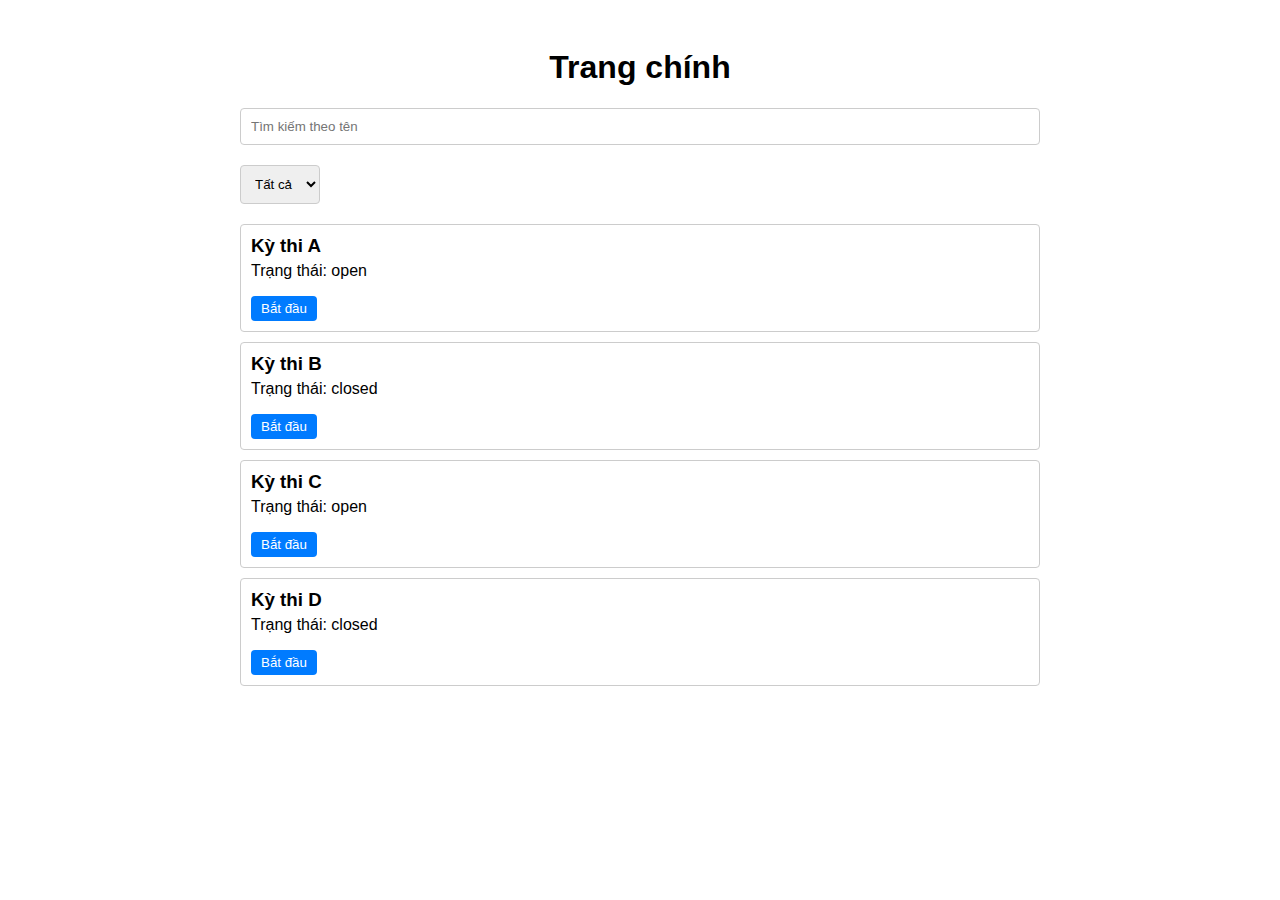
<file: index.html>
<!DOCTYPE html>
<html>
<head>
  <title>Trang chính</title>
  <style>
    /* CSS để tạo kiểu cho giao diện người dùng */
    body {
      font-family: Arial, sans-serif;
    }

    .container {
      max-width: 800px;
      margin: 0 auto;
      padding: 20px;
    }

    h1 {
      text-align: center;
    }

    .search-container {
      margin-bottom: 20px;
    }

    .search-container input[type=text] {
      padding: 10px;
      width: 100%;
      border: 1px solid #ccc;
      border-radius: 4px;
      box-sizing: border-box;
    }

    .status-filter {
      margin-bottom: 20px;
    }

    .status-filter select {
      padding: 10px;
      border: 1px solid #ccc;
      border-radius: 4px;
    }

    .exam-list {
      list-style-type: none;
      padding: 0;
      margin: 0;
    }

    .exam-list-item {
      border: 1px solid #ccc;
      border-radius: 4px;
      padding: 10px;
      margin-bottom: 10px;
    }

    .exam-list-item h3 {
      margin: 0;
    }

    .exam-list-item p {
      margin-top: 5px;
    }

    .start-button {
      background-color: #007bff;
      color: #fff;
      border: none;
      border-radius: 4px;
      padding: 5px 10px;
      cursor: pointer;
    }
  </style>
</head>
<body>
  <div class="container">
    <h1>Trang chính</h1>

    <div class="search-container">
      <input type="text" id="search-input" placeholder="Tìm kiếm theo tên">
    </div>

    <div class="status-filter">
      <select id="status-filter-select">
        <option value="">Tất cả</option>
        <option value="open">Mở</option>
        <option value="closed">Đóng</option>
      </select>
    </div>

    <ul class="exam-list" id="exam-list">
      <!-- Danh sách các kỳ thi sẽ được thêm vào đây bằng JavaScript -->
    </ul>
  </div>

  <script>
    // Dữ liệu mẫu về danh sách các kỳ thi
    var exams = [
      {
        name: "Kỳ thi A",
        status: "open"
      },
      {
        name: "Kỳ thi B",
        status: "closed"
      },
      {
        name: "Kỳ thi C",
        status: "open"
      },
      {
        name: "Kỳ thi D",
        status: "closed"
      }
    ];

    // Hiển thị danh sách các kỳ thi ban đầu
    displayExamList(exams);

    // Xử lý sự kiện khi người dùng nhập vào ô tìm kiếm
    document.getElementById('search-input').addEventListener('input', function() {
      var searchTerm = this.value.toLowerCase();
      var filteredExams = exams.filter(function(exam) {
        return exam.name.toLowerCase().includes(searchTerm);
      });
      displayExamList(filteredExams);
    });

    // Xử lý sự kiện khi người dùng chọn lọc theo trạng thái kỳ thi
    document.getElementById('status-filter-select').addEventListener('change', function() {
      var statusFilter = this.value;
      var filteredExams = exams.filter(function(exam) {
        if (statusFilter === "") {
          return true;
        } else {
          return exam.status === statusFilter;
        }
      });
      displayExamList(filteredExams);
    });

    // Hàm hiển thị danh sách các kỳ thi
    function displayExamList(examData) {
      var examListElement = document.getElementById('exam-list');
      examListElement.innerHTML = '';

      if (examData.length === 0) {
        var noResultItem = document.createElement('li');
        noResultItem.textContent = 'Không có kết quả phù hợp.';
        examListElement.appendChild(noResultItem);
      } else {
        examData.forEach(function(exam) {
          var examItem = document.createElement('li');
          examItem.className = 'exam-list-item';

          var examName = document.createElement('h3');
          examName.textContent = exam.name;
          examItem.appendChild(examName);

          var examStatus = document.createElement('p');
          examStatus.textContent = 'Trạng thái: ' + exam.status;
          examItem.appendChild(examStatus);

          var startButton = document.createElement('button');
          startButton.className = 'start-button';
          startButton.textContent = 'Bắt đầu';
          // Xử lý sự kiện khi người dùng nhấp vào nút "Bắt đầu"
          startButton.addEventListener('click', function() {
            startExam(exam.name,exam.status);
          });
          examItem.appendChild(startButton);

          examListElement.appendChild(examItem);
        });
      }
    }

    // Hàm xử lý khi người dùng nhấp vào nút "Bắt đầu" của một kỳ thi
    function startExam(examName,examStatus) {
      // Thực hiện các hành động cần thiết khi bắt đầu làm bài thi
      if (examName === "Kỳ thi A" && examStatus ==="open"){
        window.location.href = "baithi.html"
      }
      else{
        console.log("Không thể tham gia bài thi này")
      }
      if (examName === "Kỳ thi B" && examStatus ==="open"){
        window.location.href = "baithi.html"
      }
      else{
        console.log("Không thể tham gia bài thi này")
      }
      if (examName === "Kỳ thi C" && examStatus ==="open"){
        window.location.href = "baithi.html"
      }
      else{
        console.log("Không thể tham gia bài thi này")
      }
      if (examName === "Kỳ thi D" && examStatus ==="open"){
        window.location.href = "baithi.html"
      }
      else{
        console.log("Không thể tham gia bài thi này")
      }
    }
  </script>
</body>
</html>
</file>
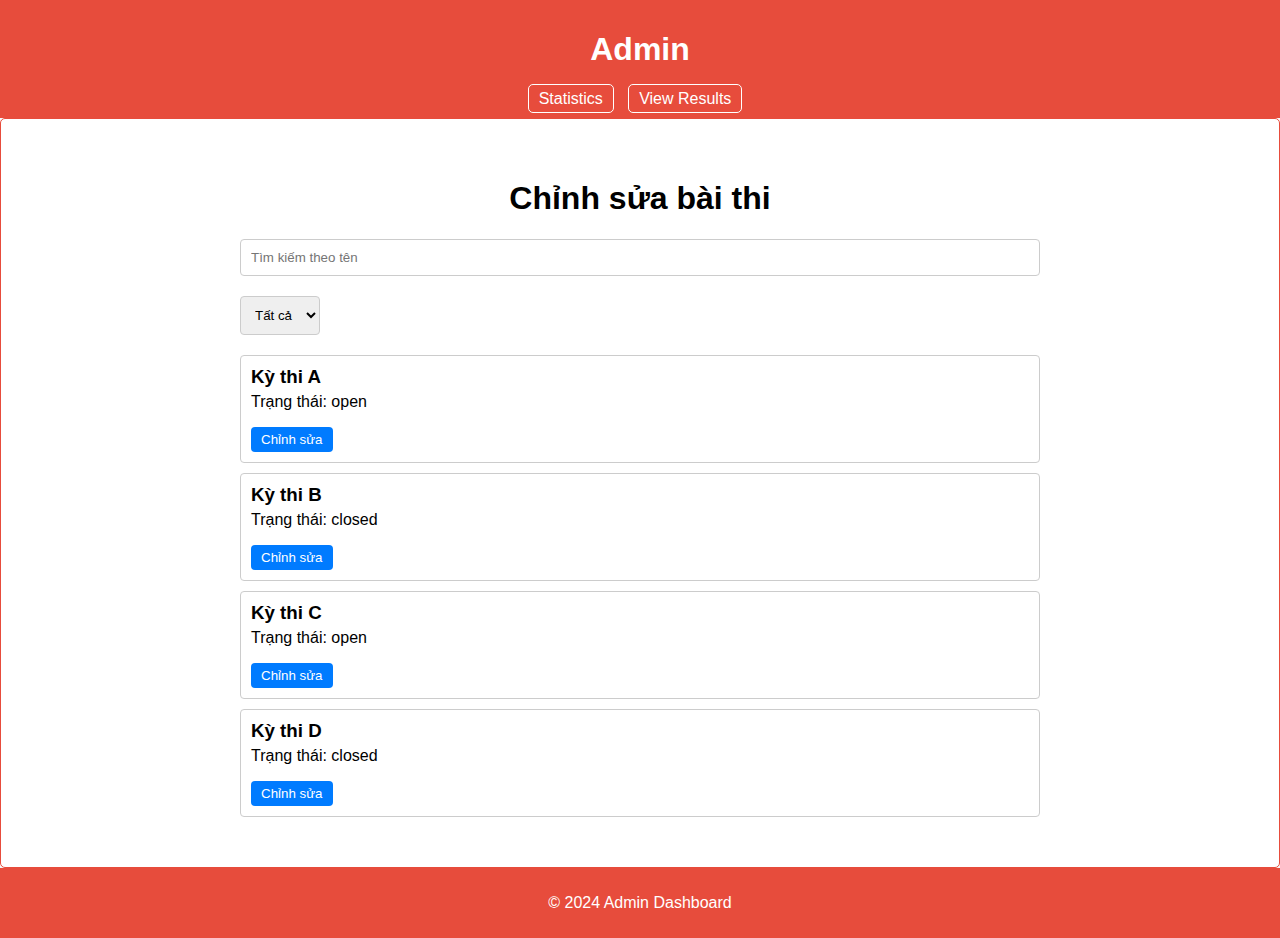
<file: admin.html>
<!DOCTYPE html>
<html>
<head>
  <title>Admin </title>
  <link rel="stylesheet" type="text/css" href="admin.css">
</head>
<body>
  <header>
    <h1>Admin </h1>
    <nav>
      <ul>
        <li><a href="statistics.html">Statistics</a></li>
        <li><a href="view-results.html">View Results</a></li>
      </ul>
    </nav>
  </header>
  <section id="content">
    <div class="container">
      <h1>Chỉnh sửa bài thi</h1>
  
      <div class="search-container">
        <input type="text" id="search-input" placeholder="Tìm kiếm theo tên">
      </div>
  
      <div class="status-filter">
        <select id="status-filter-select">
          <option value="">Tất cả</option>
          <option value="open">Mở</option>
          <option value="closed">Đóng</option>
        </select>
      </div>
  
      <ul class="exam-list" id="exam-list">
        <!-- Danh sách các kỳ thi sẽ được thêm vào đây bằng JavaScript -->
      </ul>
    </div>
  </section>
  <footer>
    <p>&copy; 2024 Admin Dashboard</p>
  </footer>
  <script src="admin.js"></script>
</body>
</html>
</file>
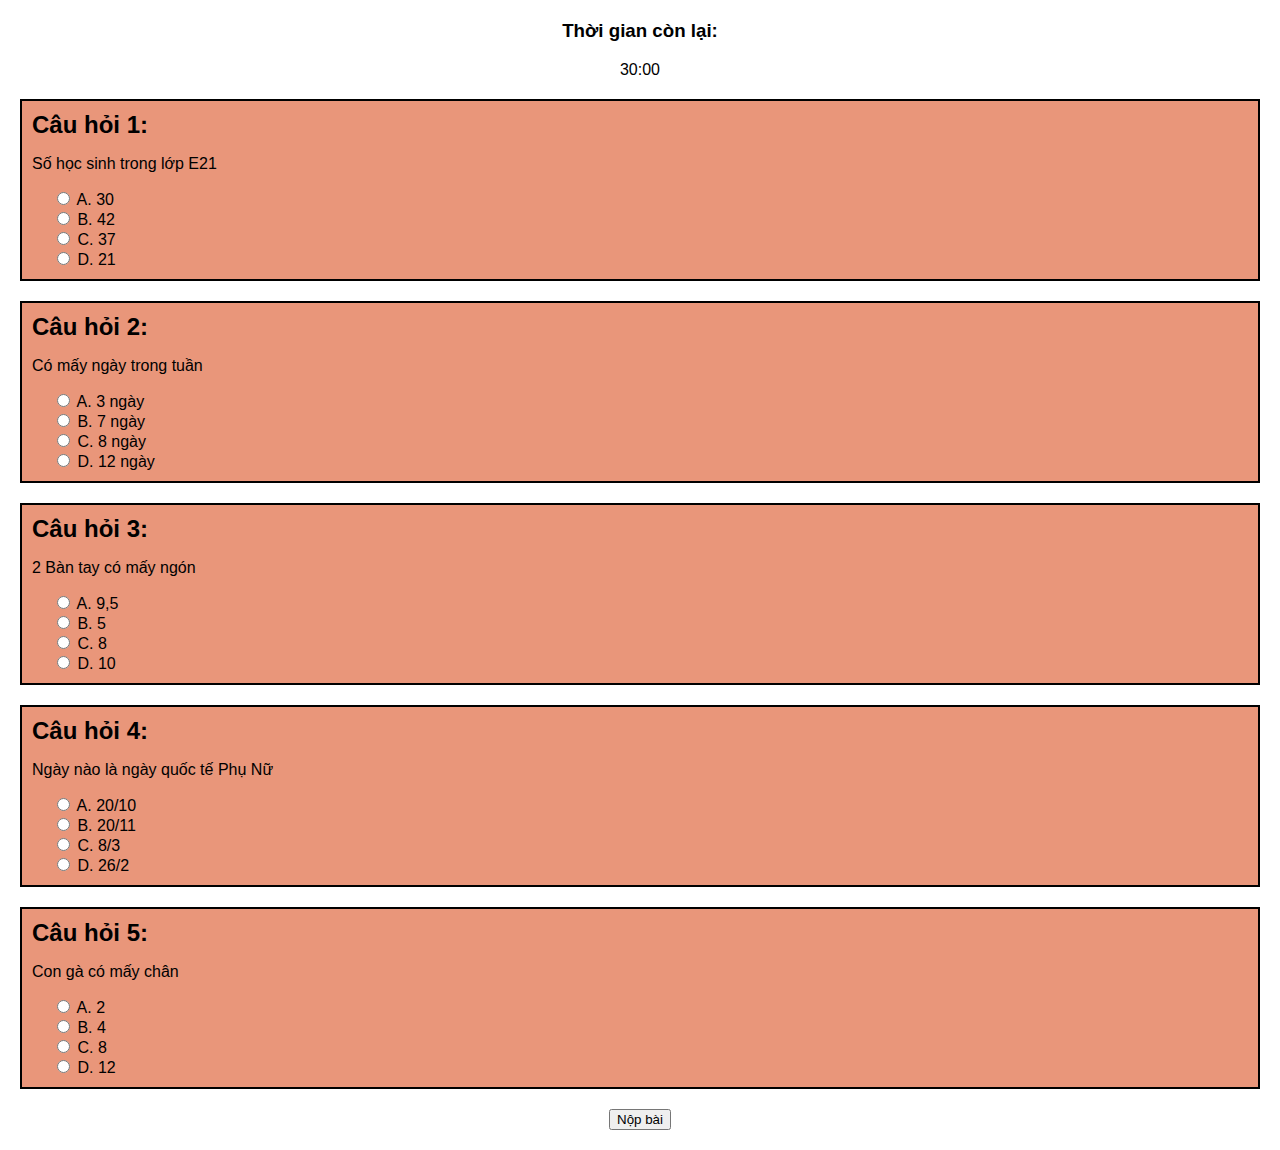
<file: baithi.html>
<!DOCTYPE html>
<html>
<head>
    <title>Bài Thi</title>
    <link rel="stylesheet" type="text/css" href="baithi.css">
</head>
<body>
    <div id="timer">
        <h3>Thời gian còn lại:</h3>
        <span id="minutes">30</span>:<span id="seconds">00</span>
    </div>
    <div id="questions">
        <h2>Câu hỏi 1:</h2>
        <p>Số học sinh trong lớp E21</p>
        <div class="options">
            <input type="radio" name="answer1" value="A"> A. 30<br>
            <input type="radio" name="answer1" value="B"> B. 42<br>
            <input type="radio" name="answer1" value="C"> C. 37<br>
            <input type="radio" name="answer1" value="D"> D. 21<br>
        </div>
    </div>
    <div id="questions">
        <h2>Câu hỏi 2:</h2>
        <p>Có mấy ngày trong tuần</p>
        <div class="options">
            <input type="radio" name="answer2" value="A"> A. 3 ngày<br>
            <input type="radio" name="answer2" value="B"> B. 7 ngày<br>
            <input type="radio" name="answer2" value="C"> C. 8 ngày<br>
            <input type="radio" name="answer2" value="D"> D. 12 ngày<br>
        </div>
    </div>
    <div id="questions">
        <h2>Câu hỏi 3:</h2>
        <p>2 Bàn tay có mấy ngón</p>
        <div class="options">
            <input type="radio" name="answer3" value="A"> A. 9,5<br>
            <input type="radio" name="answer3" value="B"> B. 5<br>
            <input type="radio" name="answer3" value="C"> C. 8 <br>
            <input type="radio" name="answer3" value="D"> D. 10<br>
        </div>
    </div>
    <div id="questions">
        <h2>Câu hỏi 4:</h2>
        <p>Ngày nào là ngày quốc tế Phụ Nữ</p>
        <div class="options">
            <input type="radio" name="answer4" value="A"> A. 20/10<br>
            <input type="radio" name="answer4" value="B"> B. 20/11<br>
            <input type="radio" name="answer4" value="C"> C. 8/3<br>
            <input type="radio" name="answer4" value="D"> D. 26/2<br>
        </div>
    </div>
    <div id="questions">
        <h2>Câu hỏi 5:</h2>
        <p>Con gà có mấy chân</p>
        <div class="options">
            <input type="radio" name="answer5" value="A"> A. 2<br>
            <input type="radio" name="answer5" value="B"> B. 4<br>
            <input type="radio" name="answer5" value="C"> C. 8<br>
            <input type="radio" name="answer5" value="D"> D. 12<br>
        </div>
    </div>

    <button id="submit">Nộp bài</button>

    <div id="result" style="display: none;">
        <h3>Kết quả:</h3>
        <p>Số câu trả lời đúng: <span id="correct"></span></p>
        <p>Tổng số câu: <span id="total"></span></p>
        <p>Điểm số: <span id="score"></span></p>
    </div>

    <script src="baithi.js"></script>
</body>
</html>
</file>
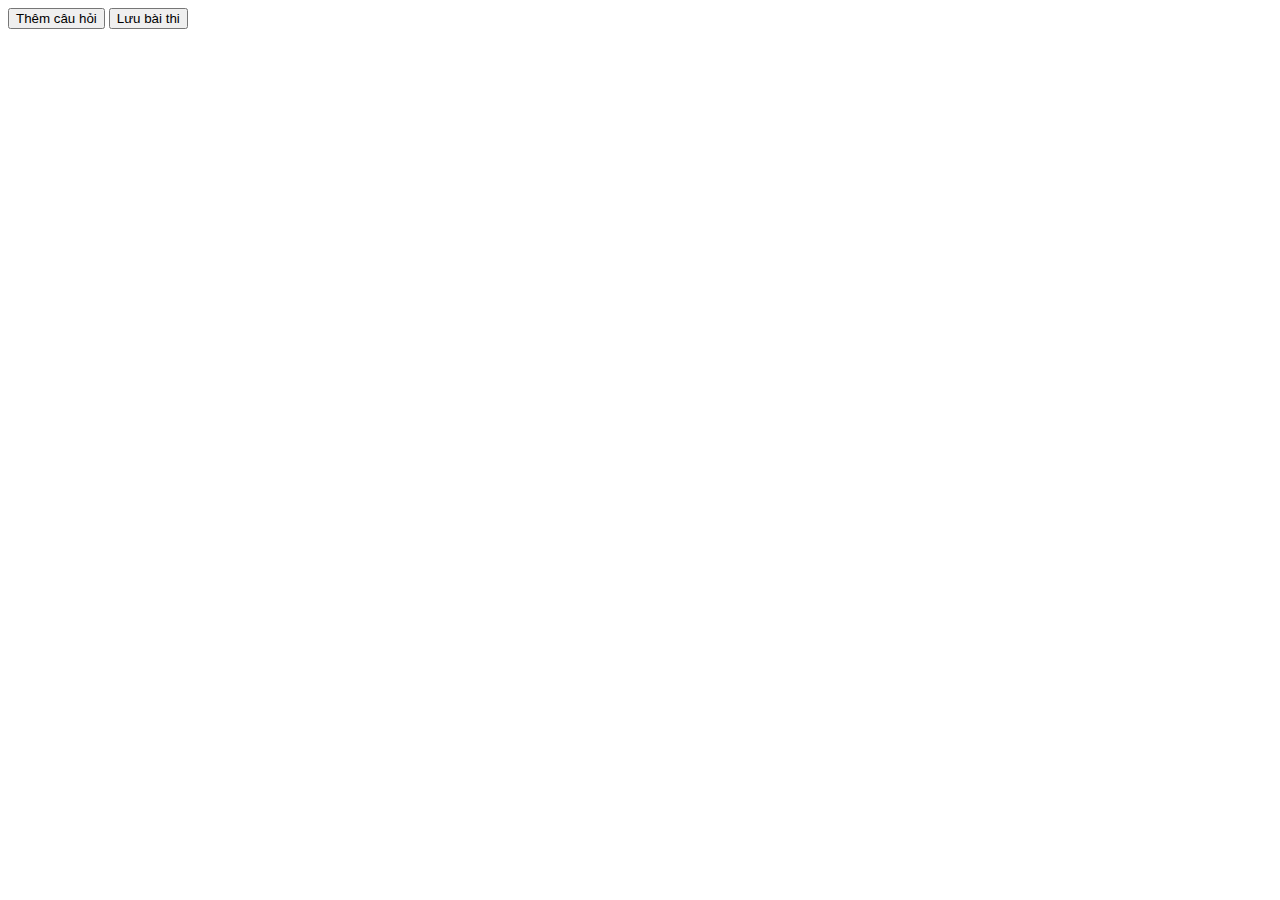
<file: create_exam.html>
<!DOCTYPE html>
<html>
<head>
  <title>Tạo bài thi</title>
</head>
<body>
  <form id="examForm">
    <div id="questionsContainer">
      <div class="questionContainer">
      </div>
    </div>
    
    <button type="button" onclick="addQuestion()">Thêm câu hỏi</button>
    <button type="submit">Lưu bài thi</button>
  </form>
  
  <script src="create_exam.js"></script>
</body>
</html>
</file>
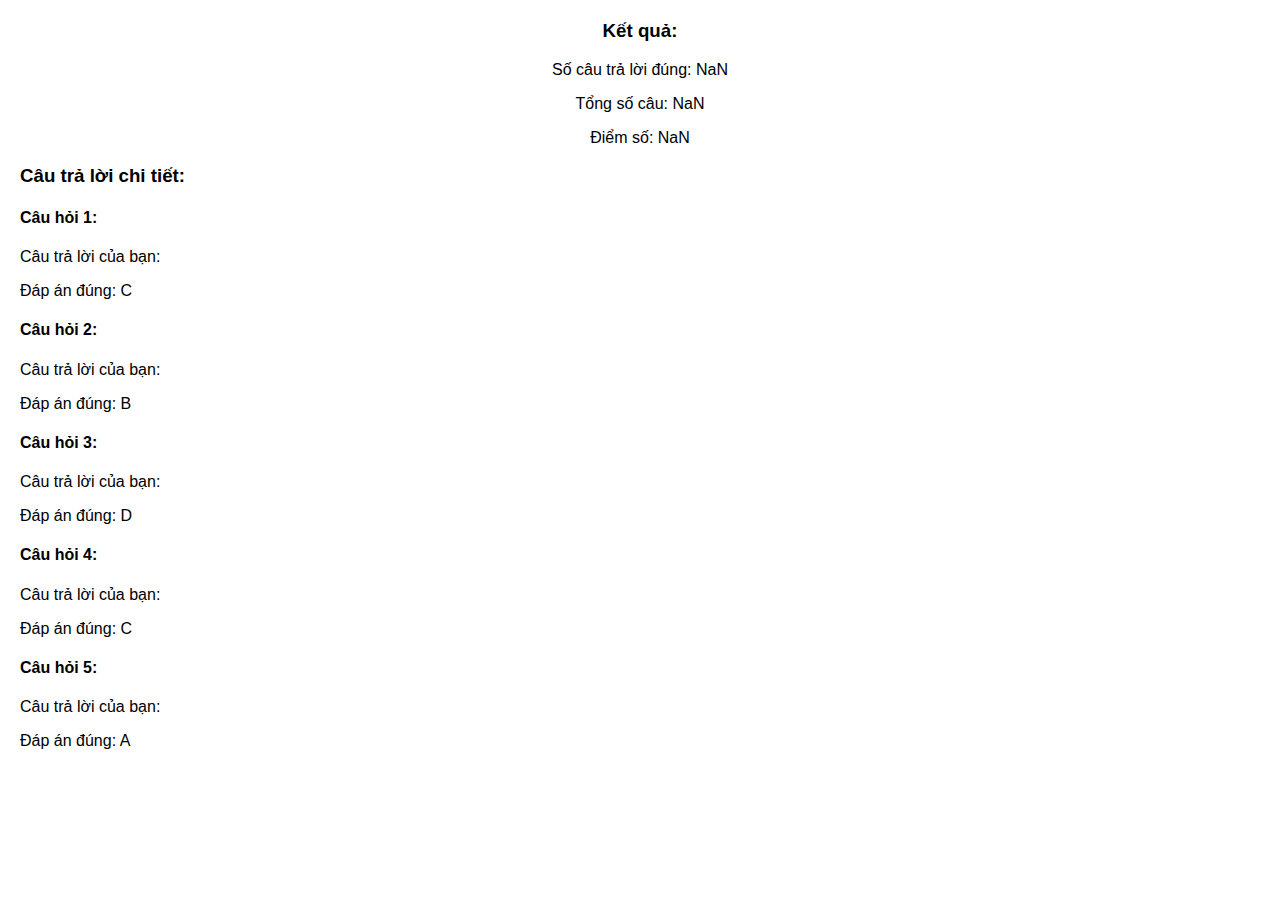
<file: ketqua.html>
<!DOCTYPE html>
<html>
<head>
    <title>Kết quả</title>
    <link rel="stylesheet" type="text/css" href="baithi.css">
</head>
<body>
    <div id="result">
        <h3>Kết quả:</h3>
        <p>Số câu trả lời đúng: <span id="correct"></span></p>
        <p>Tổng số câu: <span id="total"></span></p>
        <p>Điểm số: <span id="score"></span></p>
    </div>

    <div id="answers" style="display: none;">
        <h3>Câu trả lời chi tiết:</h3>
        <div id="question1-answer">
            <h4>Câu hỏi 1:</h4>
            <p>Câu trả lời của bạn: <span id="answer1"></span></p>
            <p>Đáp án đúng: <span id="correct-answer1"></span></p>
        </div>
        <div id="question2-answer">
            <h4>Câu hỏi 2:</h4>
            <p>Câu trả lời của bạn: <span id="answer2"></span></p>
            <p>Đáp án đúng: <span id="correct-answer2"></span></p>
        </div>
        <div id="question3-answer">
            <h4>Câu hỏi 3:</h4>
            <p>Câu trả lời của bạn: <span id="answer3"></span></p>
            <p>Đáp án đúng: <span id="correct-answer3"></span></p>
        </div>
        <div id="question4-answer">
            <h4>Câu hỏi 4:</h4>
            <p>Câu trả lời của bạn: <span id="answer4"></span></p>
            <p>Đáp án đúng: <span id="correct-answer4"></span></p>
        </div>
        <div id="question5-answer">
            <h4>Câu hỏi 5:</h4>
            <p>Câu trả lời của bạn: <span id="answer5"></span></p>
            <p>Đáp án đúng: <span id="correct-answer5"></span></p>
        </div>
        <!-- Thêm phần tử tương tự cho các câu hỏi khác -->
    </div>

    <script>
        // Lấy thông tin từ URL
        var urlParams = new URLSearchParams(window.location.search);
        var correctAnswers = parseInt(urlParams.get('correct'));
        var totalQuestions = parseInt(urlParams.get('total'));
        var score = parseFloat(urlParams.get('score'));

        // Hiển thị số câu trả lời đúng và tổng số câu
        document.getElementById('correct').textContent = correctAnswers;
        document.getElementById('total').textContent = totalQuestions;

        // Tính toán và hiển thị điểm số
        document.getElementById('score').textContent = score.toFixed(0);

        // Hiển thị câu trả lời chi tiết
        document.getElementById('answers').style.display = 'block';

        // Lấy thông tin về câu trả lời và đáp án đúng
        var question1Answer = urlParams.get('answer1');
        var correctAnswer1 = "C"
        var question2Answer = urlParams.get('answer2');
        var correctAnswer2 = "B"
        var question3Answer = urlParams.get('answer3');
        var correctAnswer3 = "D"
        var question4Answer = urlParams.get('answer4');
        var correctAnswer4 = "C"
        var question5Answer = urlParams.get('answer5');
        var correctAnswer5 = "A"

        // Hiển thị câu trả lời và đáp án đúng cho câu hỏi 1
        document.getElementById('answer1').textContent = question1Answer;
        document.getElementById('correct-answer1').textContent = correctAnswer1;

        // Hiển thị câu trả lời và đáp án đúng cho câu hỏi 2
        document.getElementById('answer2').textContent = question2Answer;
        document.getElementById('correct-answer2').textContent = correctAnswer2;

        document.getElementById('answer3').textContent = question3Answer;
        document.getElementById('correct-answer3').textContent = correctAnswer3;

        document.getElementById('answer4').textContent = question4Answer;
        document.getElementById('correct-answer4').textContent = correctAnswer4;

        document.getElementById('answer5').textContent = question5Answer;
        document.getElementById('correct-answer5').textContent = correctAnswer5;

        // Có thể thêm mã JavaScript tương tự cho các câu hỏi khác
    </script>
</body>
</html>
</file>
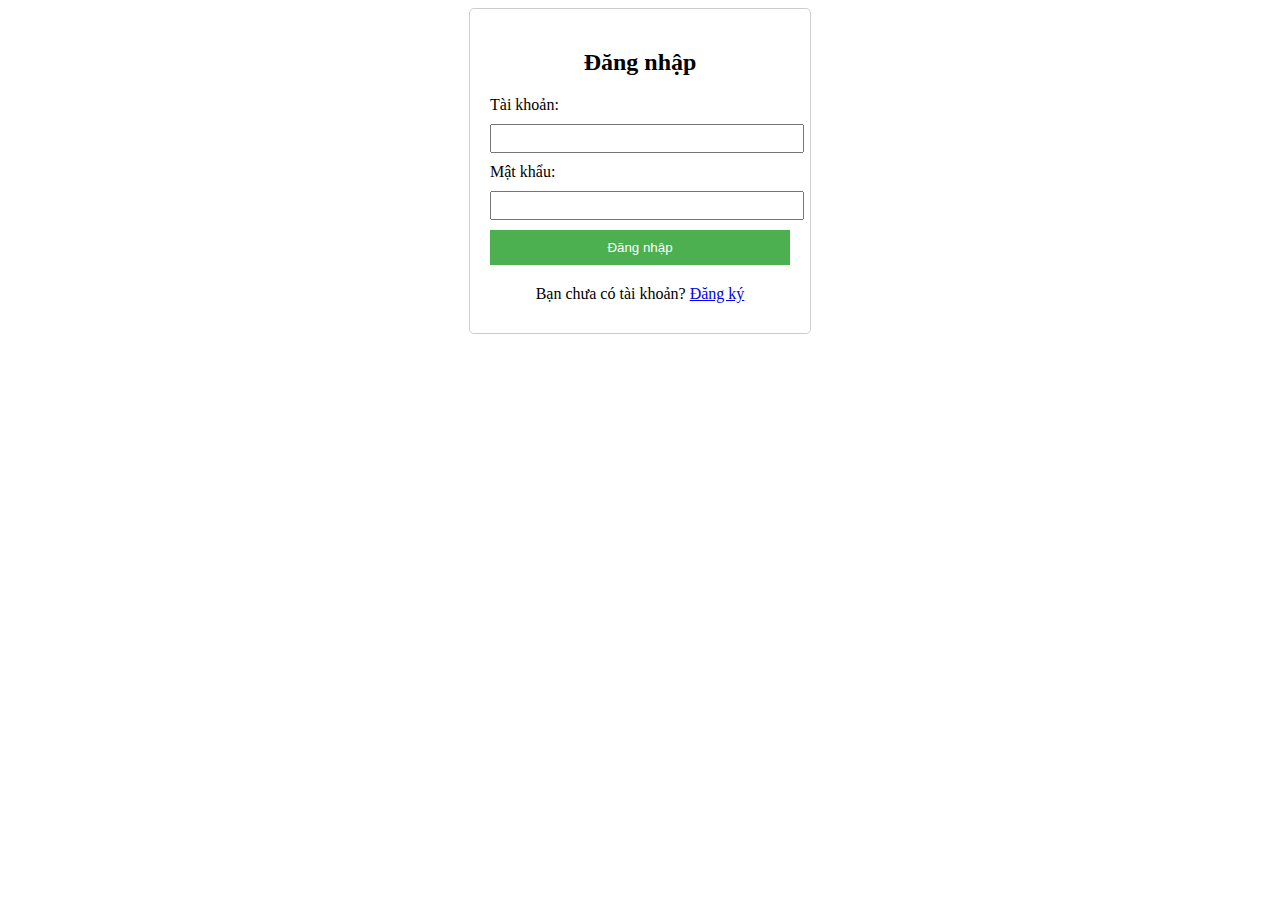
<file: log.html>
<!DOCTYPE html>
<html>
<head>
  <title>Trang Đăng nhập</title>
  <link rel="stylesheet" type="text/css" href="logres.css">
</head>
<body>
  <div class="container">
    <h2>Đăng nhập</h2>
    <form id="loginForm">
      <label for="username">Tài khoản:</label>
      <input type="text" id="username" name="username" required>

      <label for="password">Mật khẩu:</label>
      <input type="password" id="password" name="password" required>

      <button type="submit">Đăng nhập</button>
    </form>
    <div id="registerContainer">
      <p>Bạn chưa có tài khoản? <a href="register.html">Đăng ký</a></p>
    </div>
  </div>
  <script src="log.js"></script>
</body>
</html>
</file>
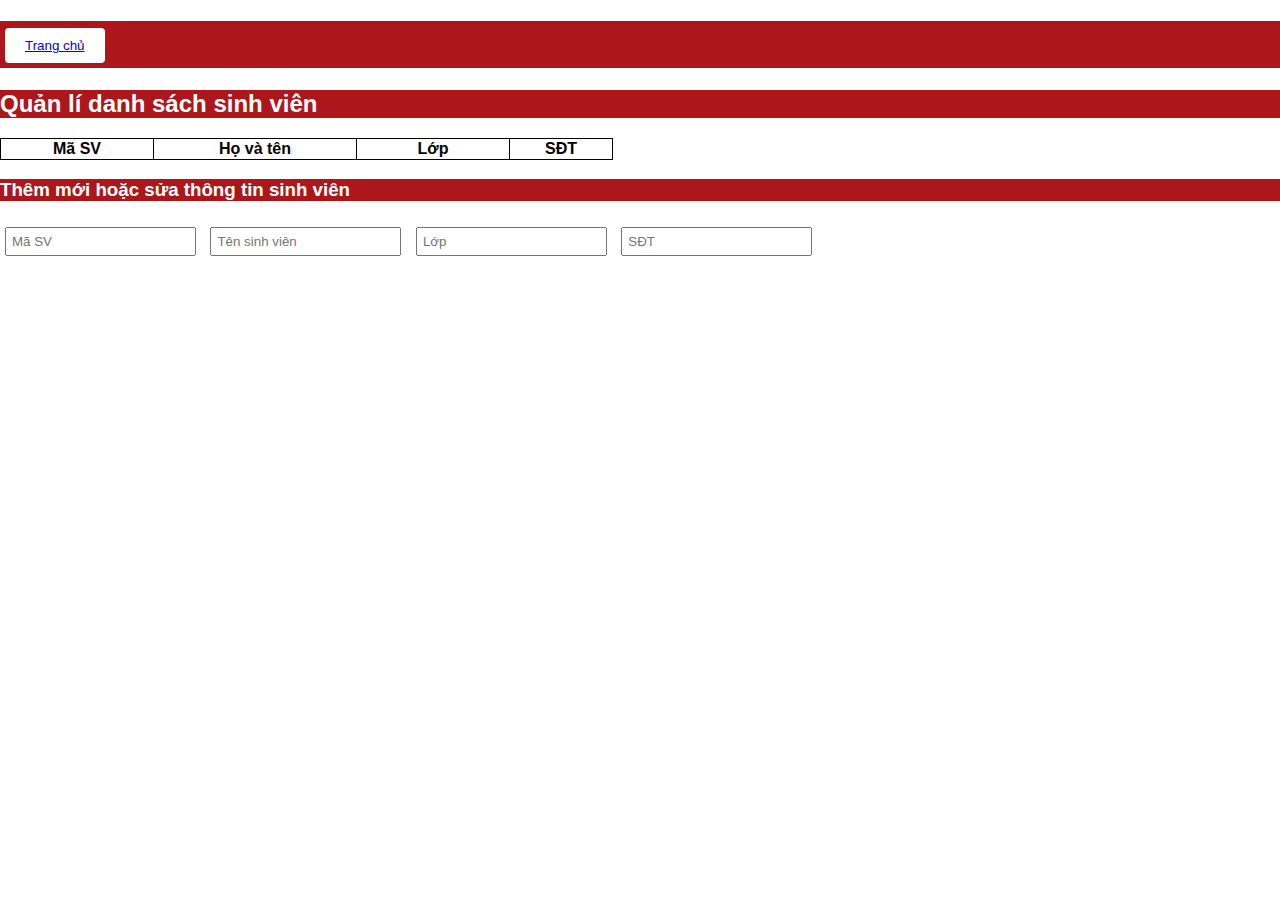
<file: qlsv.html>
<!DOCTYPE html>
<html lang="en">
<head>
    <meta charset="UTF-8">
    <meta name="viewport" content="width=device-width, initial-scale=1.0">
    <title>Quản lí danh sách sinh viên</title>
    <link rel="stylesheet" href="qlsv.css">
</head>
<body>
    <h1>
        <button><a href="admin.html">Trang chủ</a></button>
    </h1>

    <h2>Quản lí danh sách sinh viên</h2>

        <table id="student-table">
            <thead>
                <tr>
                    <th style="width: 150px;">Mã SV</th>
                    <th style="width: 200px;">Họ và tên</th>
                    <th style="width: 150px;">Lớp</th>
                    <th style="width: 100px;">SĐT</th>
                </tr>
            </thead>
            <tbody>

            </tbody>
        </table>
   
    <div id="form-container">
        <h3>Thêm mới hoặc sửa thông tin sinh viên</h3>
        <input type="text" id="ID" placeholder="Mã SV">
        <input type="text" id="name" placeholder="Tên sinh viên">
        <input type="text" id="course" placeholder="Lớp">
        <input type="number" id="phone" placeholder="SĐT">
        <button id="save-btn">Lưu</button>
        <input type="hidden" id="edit-index">
    </div>

    <script src="qlsv.js"></script>
</body>
</html>
</file>
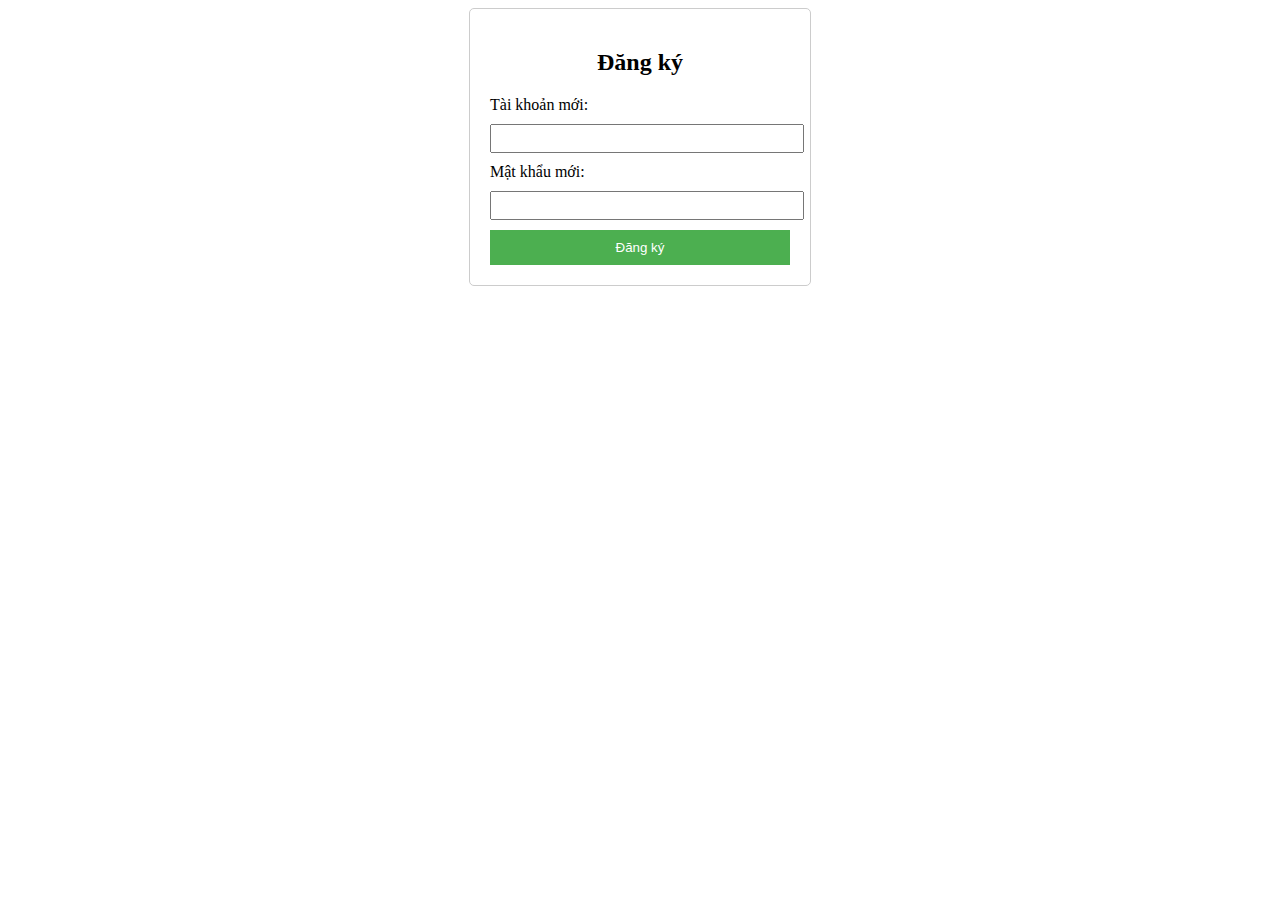
<file: register.html>
<!DOCTYPE html>
<html>
<head>
  <title>Trang Đăng ký</title>
  <link rel="stylesheet" type="text/css" href="logres.css">
</head>
<body>
  <div class="container">
    <h2>Đăng ký</h2>
    <form id="registerForm">
      <label for="newUsername">Tài khoản mới:</label>
      <input type="text" id="newUsername" name="newUsername" required>

      <label for="newPassword">Mật khẩu mới:</label>
      <input type="password" id="newPassword" name="newPassword" required>

      <button type="submit">Đăng ký</button>
    </form>
  </div>

  <script src="register.js"></script>
</body>
</html>
</file>
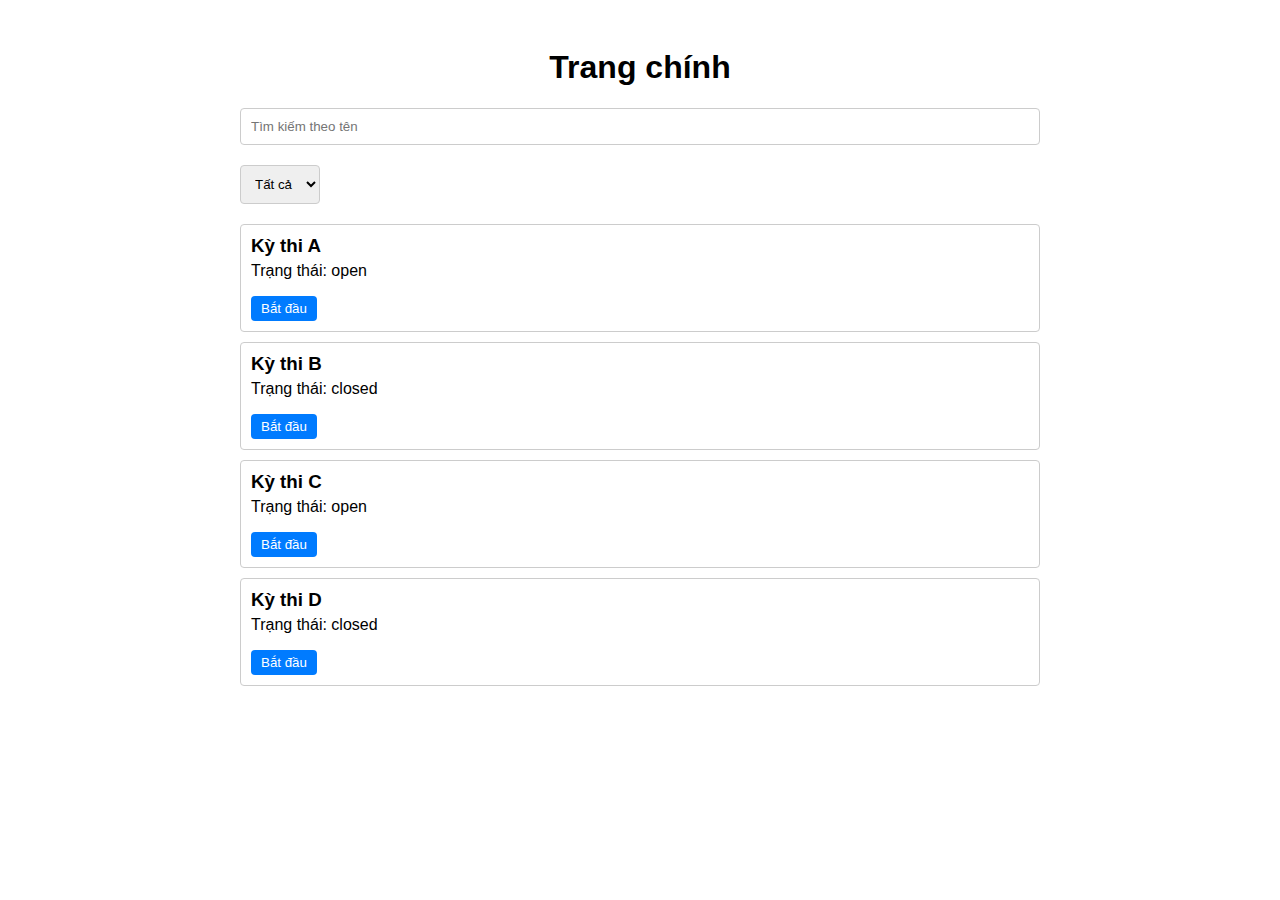
<file: trangchinh.html>
<!DOCTYPE html>
<html>
<head>
  <title>Trang chính</title>
  <style>
    /* CSS để tạo kiểu cho giao diện người dùng */
    body {
      font-family: Arial, sans-serif;
    }

    .container {
      max-width: 800px;
      margin: 0 auto;
      padding: 20px;
    }

    h1 {
      text-align: center;
    }

    .search-container {
      margin-bottom: 20px;
    }

    .search-container input[type=text] {
      padding: 10px;
      width: 100%;
      border: 1px solid #ccc;
      border-radius: 4px;
      box-sizing: border-box;
    }

    .status-filter {
      margin-bottom: 20px;
    }

    .status-filter select {
      padding: 10px;
      border: 1px solid #ccc;
      border-radius: 4px;
    }

    .exam-list {
      list-style-type: none;
      padding: 0;
      margin: 0;
    }

    .exam-list-item {
      border: 1px solid #ccc;
      border-radius: 4px;
      padding: 10px;
      margin-bottom: 10px;
    }

    .exam-list-item h3 {
      margin: 0;
    }

    .exam-list-item p {
      margin-top: 5px;
    }

    .start-button {
      background-color: #007bff;
      color: #fff;
      border: none;
      border-radius: 4px;
      padding: 5px 10px;
      cursor: pointer;
    }
  </style>
</head>
<body>
  <div class="container">
    <h1>Trang chính</h1>

    <div class="search-container">
      <input type="text" id="search-input" placeholder="Tìm kiếm theo tên">
    </div>

    <div class="status-filter">
      <select id="status-filter-select">
        <option value="">Tất cả</option>
        <option value="open">Mở</option>
        <option value="closed">Đóng</option>
      </select>
    </div>

    <ul class="exam-list" id="exam-list">
      <!-- Danh sách các kỳ thi sẽ được thêm vào đây bằng JavaScript -->
    </ul>
  </div>

  <script>
    // Dữ liệu mẫu về danh sách các kỳ thi
    var exams = [
      {
        name: "Kỳ thi A",
        status: "open"
      },
      {
        name: "Kỳ thi B",
        status: "closed"
      },
      {
        name: "Kỳ thi C",
        status: "open"
      },
      {
        name: "Kỳ thi D",
        status: "closed"
      }
    ];

    // Hiển thị danh sách các kỳ thi ban đầu
    displayExamList(exams);

    // Xử lý sự kiện khi người dùng nhập vào ô tìm kiếm
    document.getElementById('search-input').addEventListener('input', function() {
      var searchTerm = this.value.toLowerCase();
      var filteredExams = exams.filter(function(exam) {
        return exam.name.toLowerCase().includes(searchTerm);
      });
      displayExamList(filteredExams);
    });

    // Xử lý sự kiện khi người dùng chọn lọc theo trạng thái kỳ thi
    document.getElementById('status-filter-select').addEventListener('change', function() {
      var statusFilter = this.value;
      var filteredExams = exams.filter(function(exam) {
        if (statusFilter === "") {
          return true;
        } else {
          return exam.status === statusFilter;
        }
      });
      displayExamList(filteredExams);
    });

    // Hàm hiển thị danh sách các kỳ thi
    function displayExamList(examData) {
      var examListElement = document.getElementById('exam-list');
      examListElement.innerHTML = '';

      if (examData.length === 0) {
        var noResultItem = document.createElement('li');
        noResultItem.textContent = 'Không có kết quả phù hợp.';
        examListElement.appendChild(noResultItem);
      } else {
        examData.forEach(function(exam) {
          var examItem = document.createElement('li');
          examItem.className = 'exam-list-item';

          var examName = document.createElement('h3');
          examName.textContent = exam.name;
          examItem.appendChild(examName);

          var examStatus = document.createElement('p');
          examStatus.textContent = 'Trạng thái: ' + exam.status;
          examItem.appendChild(examStatus);

          var startButton = document.createElement('button');
          startButton.className = 'start-button';
          startButton.textContent = 'Bắt đầu';
          // Xử lý sự kiện khi người dùng nhấp vào nút "Bắt đầu"
          startButton.addEventListener('click', function() {
            startExam(exam.name,exam.status);
          });
          examItem.appendChild(startButton);

          examListElement.appendChild(examItem);
        });
      }
    }

    // Hàm xử lý khi người dùng nhấp vào nút "Bắt đầu" của một kỳ thi
    function startExam(examName,examStatus) {
      // Thực hiện các hành động cần thiết khi bắt đầu làm bài thi
      if (examName === "Kỳ thi A" && examStatus ==="open"){
        window.location.href = "baithi.html"
      }
      else{
        console.log("Không thể tham gia bài thi này")
      }
      if (examName === "Kỳ thi B" && examStatus ==="open"){
        window.location.href = "baithi.html"
      }
      else{
        console.log("Không thể tham gia bài thi này")
      }
      if (examName === "Kỳ thi C" && examStatus ==="open"){
        window.location.href = "baithi.html"
      }
      else{
        console.log("Không thể tham gia bài thi này")
      }
      if (examName === "Kỳ thi D" && examStatus ==="open"){
        window.location.href = "baithi.html"
      }
      else{
        console.log("Không thể tham gia bài thi này")
      }
    }
  </script>
</body>
</html>
</file>
<file: admin.css>
body {
  font-family: Arial, sans-serif;
  margin: 0;
  padding: 0;
  background-color: #f8f8f8;
  
}

header {
  background-color: #e74c3c;
  color: #fff;
  padding: 10px;
}

nav{
display: flex;
justify-content: center;
}

nav ul {
  list-style: none;
  padding: 0;
  margin: 0;
}

nav ul li {
  display: inline;
  margin-right: 10px;
}

nav ul li a {
  color: #fff;
  text-decoration: none;
  border: 1px solid #fff;
  padding: 5px 10px;
  border-radius: 5px;
}

nav ul li a:hover {
  background-color: #fff;
  color: #e74c3c;
}

section#content {
  padding: 20px;
  border: 1px solid #e74c3c;
  border-radius: 5px;
  background-color: #fff;
}

footer {
  background-color: #e74c3c;
  color: #fff;
  padding: 10px;
  text-align: center;
  margin-bottom: 0px;
}

body {
  font-family: Arial, sans-serif;
}

.container {
  max-width: 800px;
  margin: 0 auto;
  padding: 20px;
}

h1 {
  text-align: center;
}

.search-container {
  margin-bottom: 20px;
}

.search-container input[type=text] {
  padding: 10px;
  width: 100%;
  border: 1px solid #ccc;
  border-radius: 4px;
  box-sizing: border-box;
}

.status-filter {
  margin-bottom: 20px;
}

.status-filter select {
  padding: 10px;
  border: 1px solid #ccc;
  border-radius: 4px;
}

.exam-list {
  list-style-type: none;
  padding: 0;
  margin: 0;
}

.exam-list-item {
  border: 1px solid #ccc;
  border-radius: 4px;
  padding: 10px;
  margin-bottom: 10px;
}

.exam-list-item h3 {
  margin: 0;
}

.exam-list-item p {
  margin-top: 5px;
}

.create-button {
  background-color: #007bff;
  color: #fff;
  border: none;
  border-radius: 4px;
  padding: 5px 10px;
  cursor: pointer;
}
</file>
<file: baithi.css>
body {
    font-family: Arial, sans-serif;
    margin: 20px;
}

#timer {
    text-align: center;
    margin-bottom: 20px;
}

#questions {
    border: 2px solid black;
    margin-bottom: 20px;
    padding: 10px;
    background-color: darksalmon;
}

.options {
    margin-left: 20px;
}

#submit {
    display: block;
    margin: 0 auto;
    margin-bottom: 20px;
}

#result {
    text-align: center;
    margin-top: 20px;
}
h2 {
    margin: 0;
    font-family: 'Gill Sans', 'Gill Sans MT', Calibri, 'Trebuchet MS', sans-serif;
}
</file>
<file: logres.css>
.container {
    width: 300px;
    margin: 0 auto;
    padding: 20px;
    border: 1px solid #ccc;
    border-radius: 5px;
  }
  
  h2 {
    text-align: center;
  }
  
  label {
    display: block;
    margin-bottom: 10px;
  }
  
  input[type="text"],
  input[type="password"] {
    width: 100%;
    padding: 5px;
    margin-bottom: 10px;
  }
  
  button {
    width: 100%;
    padding: 10px;
    background-color: #4CAF50;
    color: white;
    border: none;
    cursor: pointer;
  }
  
  button:hover {
    background-color: #45a049;
  }
  
  #registerContainer {
    text-align: center;
    margin-top: 20px;
  }
  
  #registerContainer p {
    margin-bottom: 10px;
  }
  
  #registerForm {
    margin-top: 10px;
  }
</file>
<file: qlsv.css>
body {
    font-family: Arial, sans-serif;
    margin: 0px;
}

h2, h3 {
    color: #FFFFFF;
    background-color: #AD171C;
}

input[type="text"], input[type="number"], button {
    margin: 5px;
    padding: 5px;
}

table, th, td {
    border: 1px solid black;
    border-collapse: collapse;
}

button { 
    padding: 10px 20px;
    background-color: white;
    color: #fff;
    border: none;
    border-radius: 4px;
    cursor: pointer;
    margin-right: 20px;
}

h1, h1.button {
    background-color: #AD171C;
    
}
</file>
